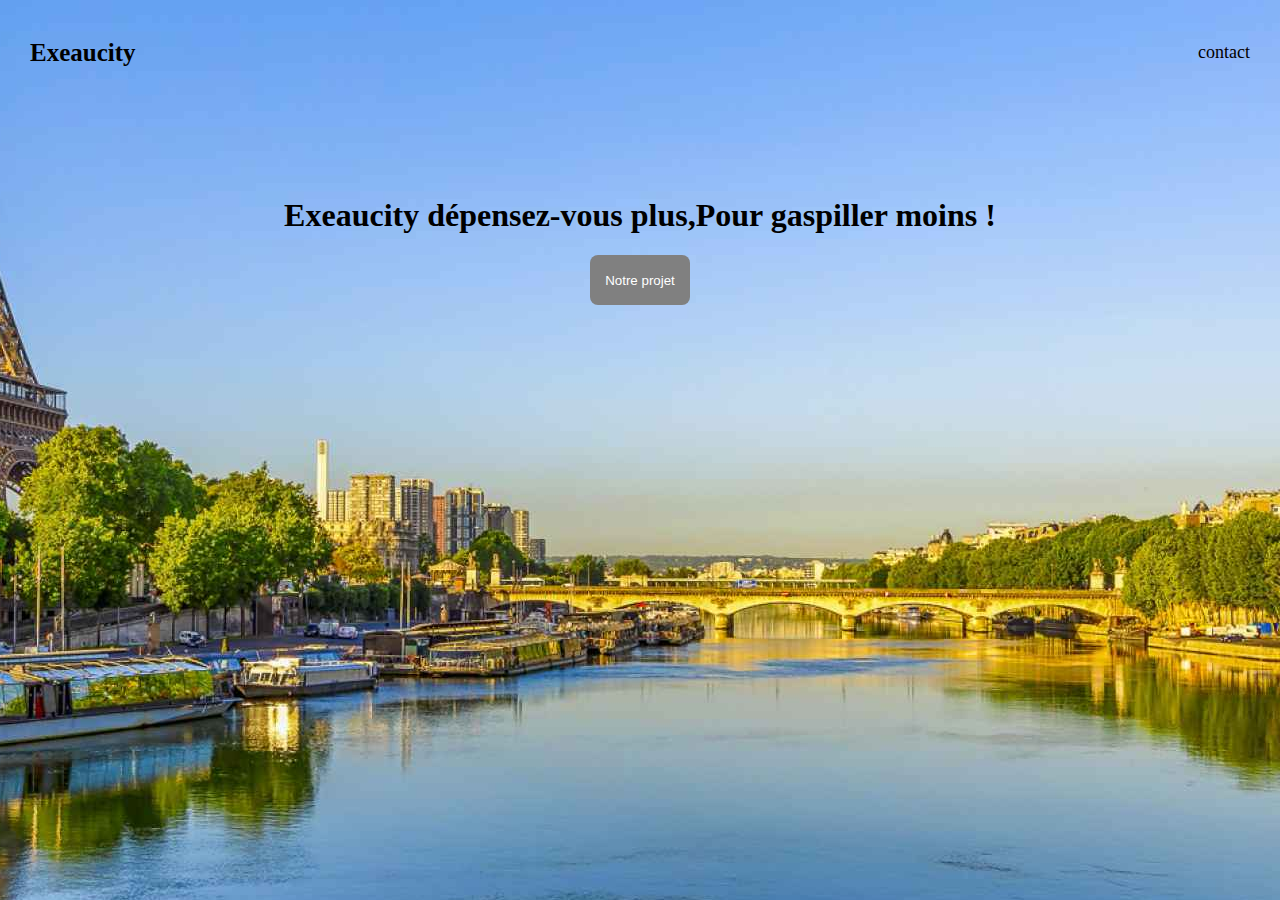
<file: index.html>
<!DOCTYPE html>
<html lang="en">
<head>
    <meta charset="UTF-8">
    <meta http-equiv="X-UA-Compatible" content="IE=edge">
    <meta name="viewport" content="width=device-width, initial-scale=1.0">
    <link rel="stylesheet" href="style.css">
    <title>Exeaucity</title>
    
</head>
<body>
    <div class="header"> 
        <a href="#default" class="logo">Exeaucity</a>
        <div class="header-right">
          <a href="contact/about.html">contact</a>
        </div>
      </div>
    <div class="titre">
        <H1>Exeaucity dépensez-vous plus,Pour gaspiller moins !</H1>
        <button data-modal-target="#modal" id="btn-projet">Notre projet</button>
        <div class="modal" id="modal">
          <div class="modal-header">
            <div class="title">Téléchargé notre projet</div>
            <button data-close-button class="close-button">&times;</button>
          </div>
          <div class="modal-body">
              <button id = "btn-projet"><a href="Eau_et_villes_durables.docx">Word</a></button>
              <button id = "btn-projet"><a href="Eau_et_villes_durables.pptx">PowerPoint</a></button>
          </div>
        </div>
        <div id="overlay"></div>
    </div>
</body>
<script type="text/javascript" src="script.js"></script>
</html>
</file>
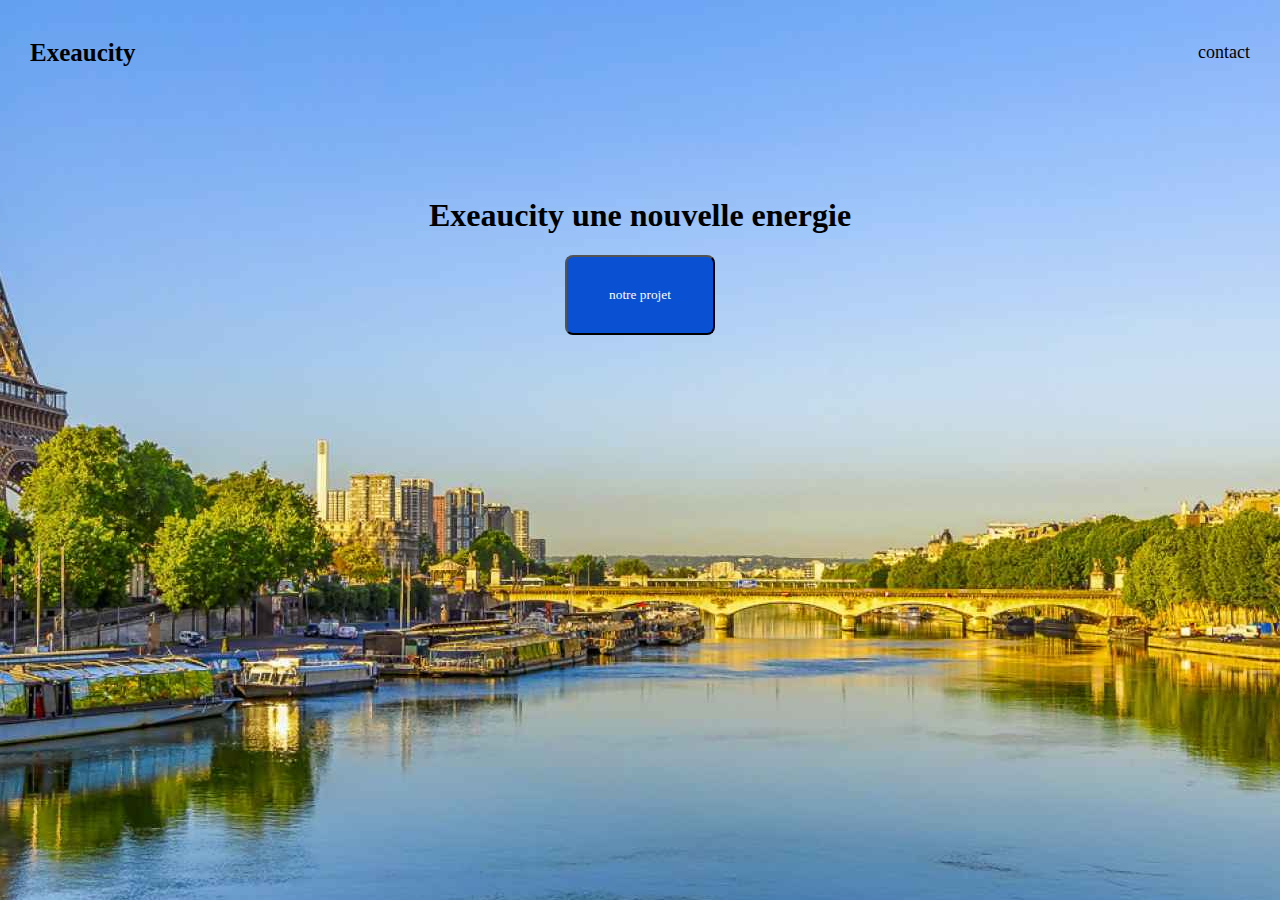
<file: Exeau/index.html>
<!DOCTYPE html>
<html lang="en">
<head>
    <meta charset="UTF-8">
    <meta http-equiv="X-UA-Compatible" content="IE=edge">
    <meta name="viewport" content="width=device-width, initial-scale=1.0">
    <link rel="stylesheet" href="style.css">
    <title>Exeaucity</title>
    
</head>
<body>
    <div class="header"> 
        <a href="#default" class="logo">Exeaucity</a>
        <div class="header-right">
          <a href="contact/about.html">contact</a>
        </div>
      </div>
    <div class="titre">
        <H1>Exeaucity une nouvelle energie</H1>
        <button ><a href="test.html">notre projet</a></button >
    </div>
</body>
</html>
</file>
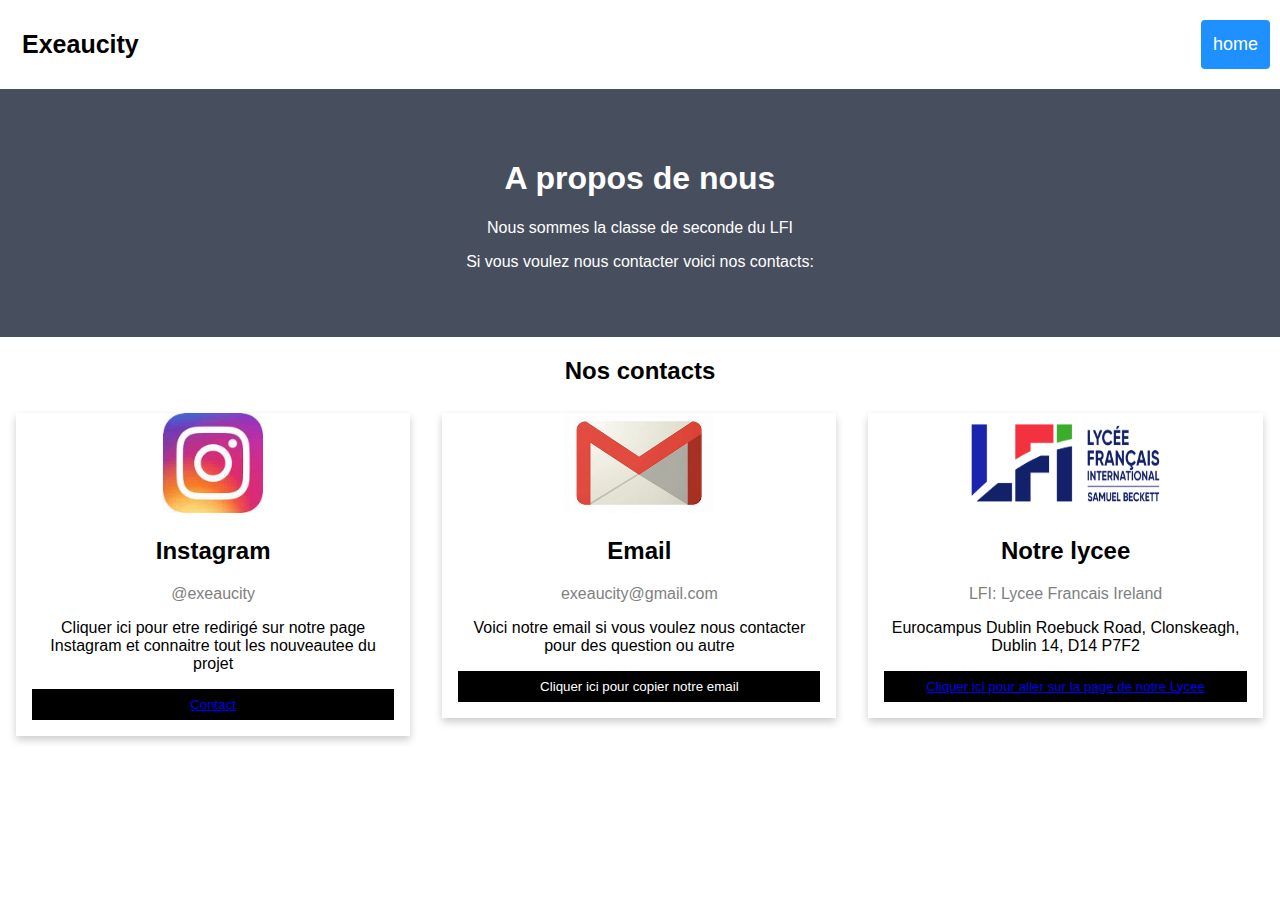
<file: contact/about.html>
<!DOCTYPE html>
<html lang="en">
<head>
    <meta charset="UTF-8">
    <meta http-equiv="X-UA-Compatible" content="IE=edge">
    <meta name="viewport" content="width=device-width, initial-scale=1.0">
    <title></title>
    <link rel="stylesheet" href="about.css">
</head>
<body>
    <div class="header">
        <a href="#default" class="logo">Exeaucity</a>
        <div class="header-right">
            <a class="active" href="../index.html">home</a>
        </div>
      </div>
      
<div class="about-section">
    <h1>A propos de nous </h1>
    <p>Nous sommes la classe de seconde du LFI</p>
    <p>Si vous voulez nous contacter voici nos contacts:</p>
  </div>
  
  <h2 style="text-align:center">Nos contacts</h2>
  <div class="row">
    <div class="column">
      <div class="card">
        <img src="../img/instagram.jpg" alt="Jane" style="width:100px; height: 100px;">
        <div class="container"> 
          <h2>Instagram</h2>
          <p class="title">@exeaucity</p>
          <p>Cliquer ici pour etre redirigé sur notre page Instagram et connaitre tout les nouveautee du projet</p>
          <p><button class="button"><a href= "https://www.instagram.com/exeaucity/">Contact</a></button></p>
        </div>
      </div>
    </div>  
    <div class="column">
      <div class="card">
        <img src="../img/mail.jpg" alt="Mike" style="width: 150px; height: 100px;">
        <div class="container">
          <h2>Email</h2>
          <p class="title">exeaucity@gmail.com</p>
          <p>Voici notre email si vous voulez nous contacter pour des question ou autre</p>
          <p><button class = "button"onclick="myFunction()">Cliquer ici pour copier notre email</button></p>
        </div>
      </div>
    </div>
    <div class="column">
        <div class="card">
          <img src="../img/lfi.png" style="width: 200px; height: 100px;">
          <div class="container">
            <h2>Notre lycee</h2>
            <p class="title">LFI: Lycee Francais Ireland</p>
            <p>Eurocampus Dublin
                Roebuck Road, Clonskeagh,
                Dublin 14, D14 P7F2</p>
            <p><button class = "button"><a href="https://www.lfi.ie/">Cliquer ici pour aller sur la page de notre Lycee</a></button></p>
          </div>
        </div>
      </div>
  

  </div>
</body>
<script type="text/javascript" src="../script.js"></script>
</html>
</file>
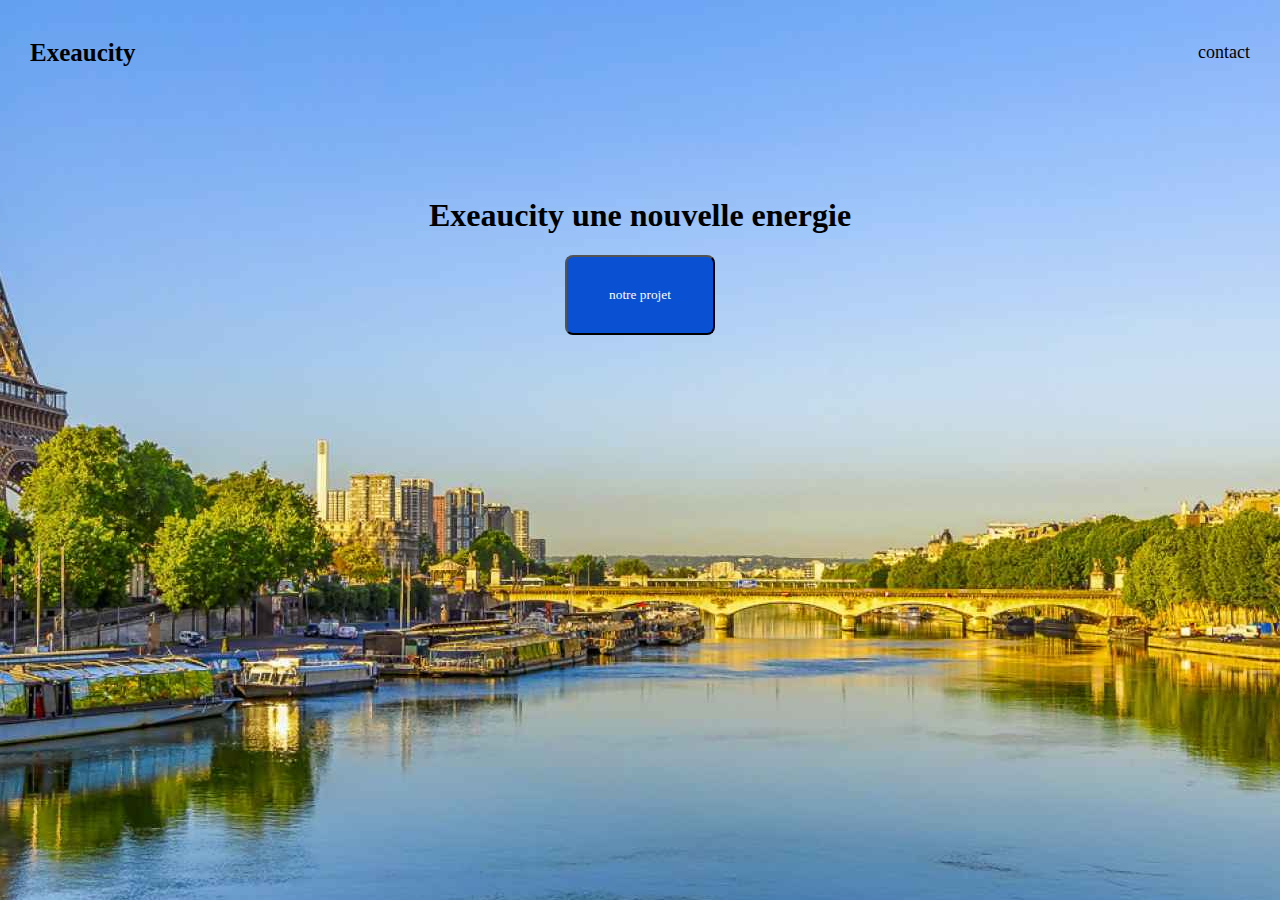
<file: Exeau/home.html>
<!DOCTYPE html>
<html lang="en">
<head>
    <meta charset="UTF-8">
    <meta http-equiv="X-UA-Compatible" content="IE=edge">
    <meta name="viewport" content="width=device-width, initial-scale=1.0">
    <link rel="stylesheet" href="style.css">
    <title>Exeaucity</title>
    
</head>
<body>
    <div class="header">
        <a href="#default" class="logo">Exeaucity</a>
        <div class="header-right">
          <a href="contact/about.html">contact</a>
        </div>
      </div>
    <div class="titre">
        <H1>Exeaucity une nouvelle energie</H1>
        <button ><a href="test.html">notre projet</a></button >
    </div>
</body>
</html>
</file>
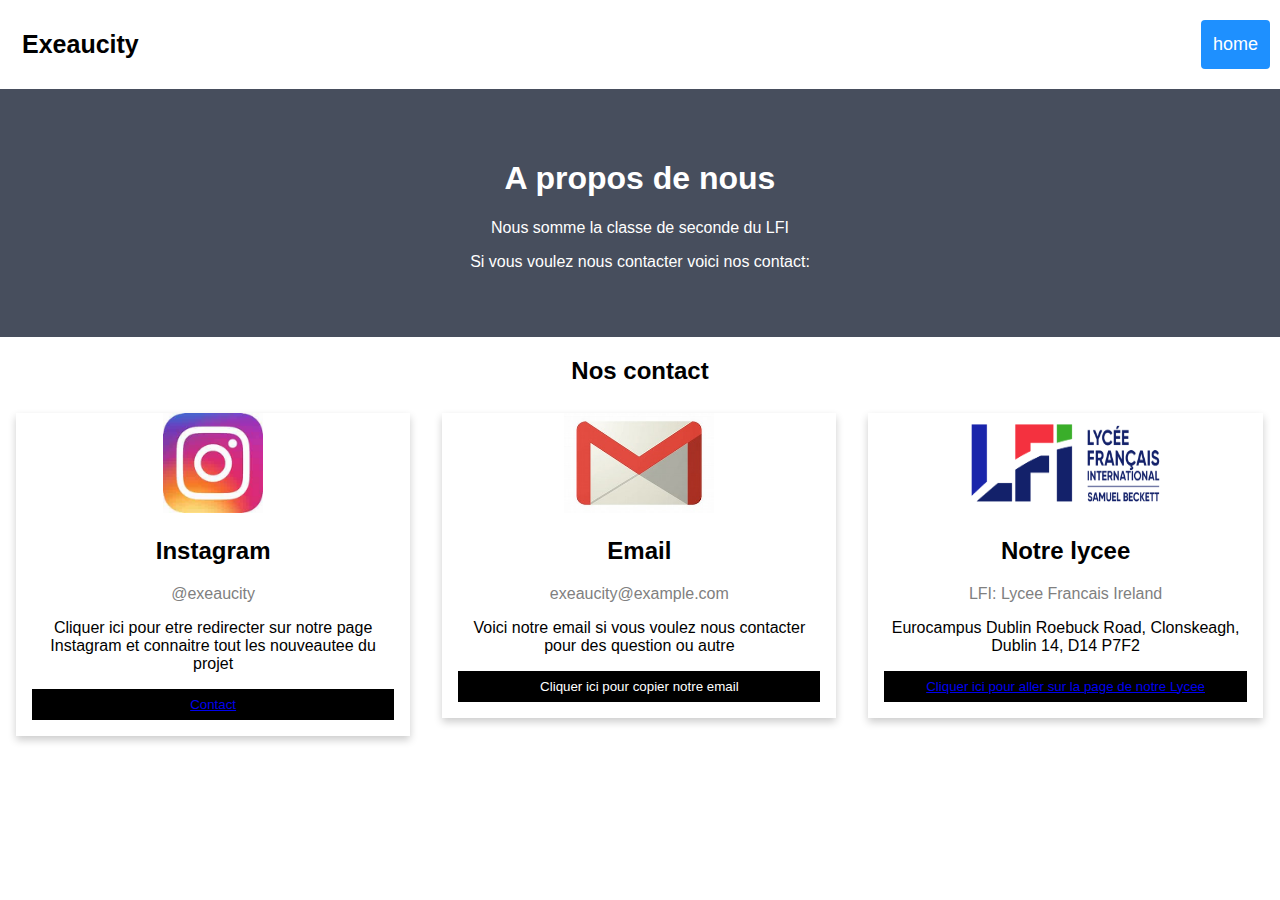
<file: Exeau/contact/about.html>
<!DOCTYPE html>
<html lang="en">
<head>
    <meta charset="UTF-8">
    <meta http-equiv="X-UA-Compatible" content="IE=edge">
    <meta name="viewport" content="width=device-width, initial-scale=1.0">
    <title></title>
    <link rel="stylesheet" href="about.css">
</head>
<body>
    <div class="header">
        <a href="#default" class="logo">Exeaucity</a>
        <div class="header-right">
            <a class="active" href="../home.html">home</a>
        </div>
      </div>
      
<div class="about-section">
    <h1>A propos de nous </h1>
    <p>Nous somme la classe de seconde du LFI</p>
    <p>Si vous voulez nous contacter voici nos contact:</p>
  </div>
  
  <h2 style="text-align:center">Nos contact</h2>
  <div class="row">
    <div class="column">
      <div class="card">
        <img src="../img/instagram.jpg" alt="Jane" style="width:100px; height: 100px;">
        <div class="container"> 
          <h2>Instagram</h2>
          <p class="title">@exeaucity</p>
          <p>Cliquer ici pour etre redirecter sur notre page Instagram et connaitre tout les nouveautee du projet</p>
          <p><button class="button"><a href= "https://www.instagram.com/exeaucity/">Contact</a></button></p>
        </div>
      </div>
    </div>  
    <div class="column">
      <div class="card">
        <img src="../img/mail.jpg" alt="Mike" style="width: 150px; height: 100px;">
        <div class="container">
          <h2>Email</h2>
          <p class="title">exeaucity@example.com</p>
          <p>Voici notre email si vous voulez nous contacter pour des question ou autre</p>
          <p><button class = "button"onclick="myFunction()">Cliquer ici pour copier notre email</button></p>
        </div>
      </div>
    </div>
    <div class="column">
        <div class="card">
          <img src="../img/lfi.png" style="width: 200px; height: 100px;">
          <div class="container">
            <h2>Notre lycee</h2>
            <p class="title">LFI: Lycee Francais Ireland</p>
            <p>Eurocampus Dublin
                Roebuck Road, Clonskeagh,
                Dublin 14, D14 P7F2</p>
            <p><button class = "button"><a href="https://www.lfi.ie/">Cliquer ici pour aller sur la page de notre Lycee</a></button></p>
          </div>
        </div>
      </div>
  

  </div>
</body>
<script type="text/javascript" src="../script.js"></script>
</html>
</file>
<file: style.css>
.titre{
    text-align: center;
    margin-top: 100px;
}
body{
    background-image: url('img/seine.jpg');
    background-repeat: no-repeat;
    background-attachment: fixed;
    background-position: center;
    font-family:'Cambria';
}

*, *::after, *::before {
  box-sizing: border-box;
}

.modal {
  position: fixed;
  top: 50%;
  left: 50%;
  transform: translate(-50%, -50%) scale(0);
  transition: 200ms ease-in-out;
  border: 1px solid black;
  border-radius: 10px;
  z-index: 10;
  background-color: white;
  width: 500px;
  max-width: 80%;
}

.modal.active {
  transform: translate(-50%, -50%) scale(1);
}

.modal-header {
  padding: 10px 15px;
  display: flex;
  justify-content: space-between;
  align-items: center;
  border-bottom: 1px solid black;
}

.modal-header .title {
  font-size: 1.25rem;
  font-weight: bold;
}

.modal-header .close-button {
  cursor: pointer;
  border: none;
  outline: none;
  background: none;
  font-size: 1.25rem;
  font-weight: bold;
}

.modal-body {
  padding: 10px 15px;
}

#overlay {
  position: fixed;
  opacity: 0;
  transition: 200ms ease-in-out;
  top: 0;
  left: 0;
  right: 0;
  bottom: 0;
  background-color: rgba(0, 0, 0, .5);
  pointer-events: none;
}

#overlay.active {
  opacity: 1;
  pointer-events: all;
}


.header {
    overflow: hidden;
    background: transparent;
    padding: 20px 10px;
  }
  
  .header a {
    float: left;
    color: black;
    text-align: center;
    padding: 12px;
    text-decoration: none;
    font-size: 18px;
    line-height: 25px;
    border-radius: 4px;
}
  
  .header a.logo {
    font-size: 25px;
    font-weight: bold;
  }
  
  .header a:hover {
    background-color: #ddd;
    color: black;
  }
  
  .header a.active {
    background-color: dodgerblue;
    color: white;
  }
  
  .header-right {
    float: right;
  }
#btn-projet{
  height: 50px;
  width: 100px;
color: white;
background-color: gray;
border: none;
border-radius: 8px;
}
</file>
<file: Exeau/style.css>
.titre{
    text-align: center;
    margin-top: 100px;
}
.titre button{
    height:80px;
    width:150px;
    color: white;
    background: #0950d3;
    border-radius: 8px;
    font-family: "Cambria";
}
.titre a:link {
    color: white;
    text-decoration: none;
}
.titre a:visited {
    color: white;
    text-decoration: none;
}
body{
    background-image: url('img/seine.jpg');
    background-repeat: no-repeat;
    background-attachment: fixed;
    background-position: center;
    font-family:'Cambria';
}

.header {
    overflow: hidden;
    background: transparent;
    padding: 20px 10px;
  }
  
  .header a {
    float: left;
    color: black;
    text-align: center;
    padding: 12px;
    text-decoration: none;
    font-size: 18px;
    line-height: 25px;
    border-radius: 4px;
}
  
  .header a.logo {
    font-size: 25px;
    font-weight: bold;
  }
  
  .header a:hover {
    background-color: #ddd;
    color: black;
  }
  
  .header a.active {
    background-color: dodgerblue;
    color: white;
  }
  
  .header-right {
    float: right;
  }
</file>
<file: contact/about.css>
.header {
  overflow: hidden;
  background-color: transparent;
  padding: 20px 10px;
}
.header a {
  float: left;
  color: black;
  text-align: center;
  padding: 12px;
  text-decoration: none;
  font-size: 18px;
  line-height: 25px;
  border-radius: 4px;
}

.header a.logo {
  font-size: 25px;
  font-weight: bold;
}

.header a:hover {
  background-color: #ddd;
  color: black;
}

.header a.active {
  background-color: dodgerblue;
  color: white;
}

.header-right {
  float: right;
}
body {
  font-family: Arial, Helvetica, sans-serif;
  margin: 0;
}

html {
  box-sizing: border-box;
}

*, *:before, *:after {
  box-sizing: inherit;
}

.column {
  float: left;
  width: 33.3%;
  margin-bottom: 16px;
  padding: 0 8px;
}
.row{
  text-align: center;
}
.card {
  box-shadow: 0 4px 8px 0 rgba(0, 0, 0, 0.2);
  margin: 8px;
}

.about-section {
  padding: 50px;
  text-align: center;
  background-color: #474e5d;
  color: white;
}

.container {
  padding: 0 16px;
}

.container::after, .row::after {
  content: "";
  clear: both;
  display: table;
}

.title {
  color: grey;
}

.button {
  border: none;
  outline: 0;
  display: inline-block;
  padding: 8px;
  color: white;
  background-color: #000;
  text-align: center;
  cursor: pointer;
  width: 100%;
}

.button:hover {
  background-color: #555;
}

@media screen and (max-width: 650px) {
  .column {
    width: 100%;
    display: block;
  }
}
</file>
<file: Exeau/contact/about.css>
.header {
  overflow: hidden;
  background-color: transparent;
  padding: 20px 10px;
}
.header a {
  float: left;
  color: black;
  text-align: center;
  padding: 12px;
  text-decoration: none;
  font-size: 18px;
  line-height: 25px;
  border-radius: 4px;
}

.header a.logo {
  font-size: 25px;
  font-weight: bold;
}

.header a:hover {
  background-color: #ddd;
  color: black;
}

.header a.active {
  background-color: dodgerblue;
  color: white;
}

.header-right {
  float: right;
}
body {
  font-family: Arial, Helvetica, sans-serif;
  margin: 0;
}

html {
  box-sizing: border-box;
}

*, *:before, *:after {
  box-sizing: inherit;
}

.column {
  float: left;
  width: 33.3%;
  margin-bottom: 16px;
  padding: 0 8px;
}
.row{
  text-align: center;
}
.card {
  box-shadow: 0 4px 8px 0 rgba(0, 0, 0, 0.2);
  margin: 8px;
}

.about-section {
  padding: 50px;
  text-align: center;
  background-color: #474e5d;
  color: white;
}

.container {
  padding: 0 16px;
}

.container::after, .row::after {
  content: "";
  clear: both;
  display: table;
}

.title {
  color: grey;
}

.button {
  border: none;
  outline: 0;
  display: inline-block;
  padding: 8px;
  color: white;
  background-color: #000;
  text-align: center;
  cursor: pointer;
  width: 100%;
}

.button:hover {
  background-color: #555;
}

@media screen and (max-width: 650px) {
  .column {
    width: 100%;
    display: block;
  }
}
</file>
